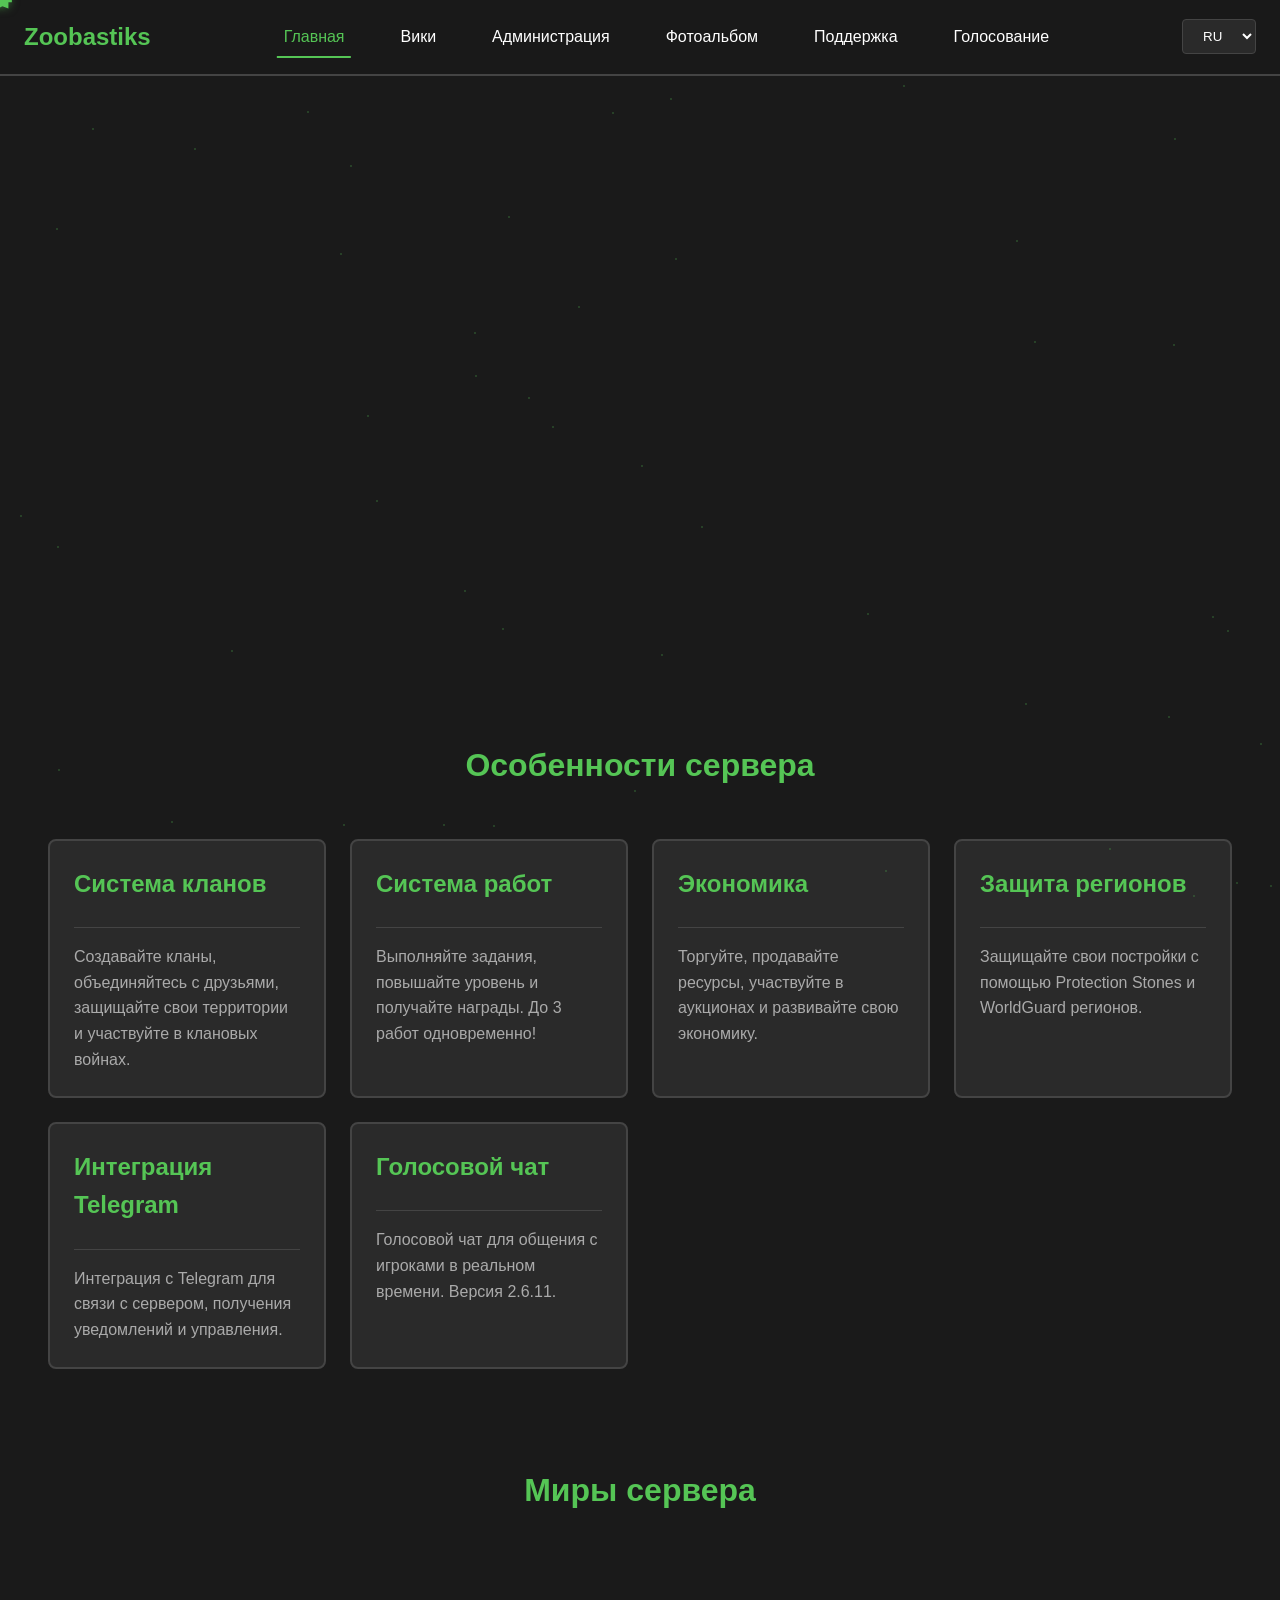
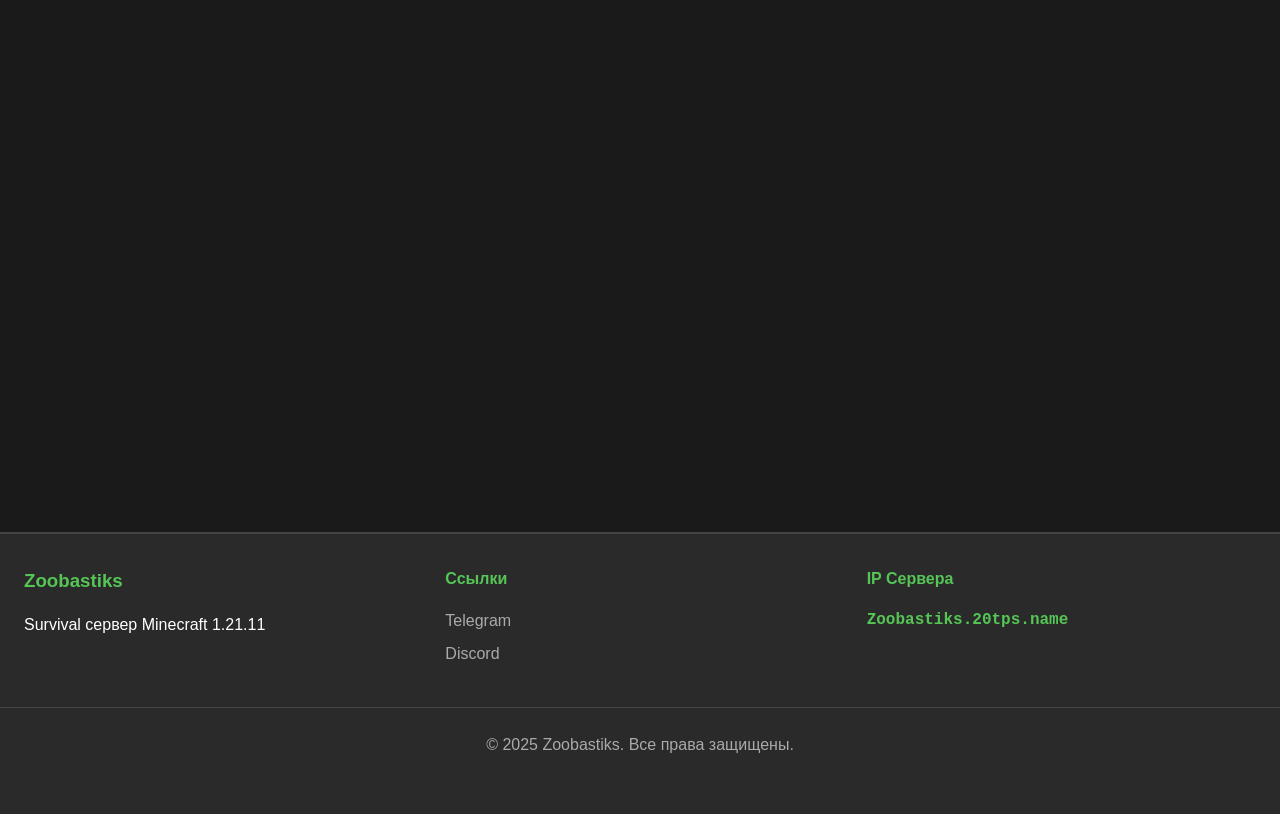
<file: index.html>
<!DOCTYPE html>
<html lang="ru">
<head>
    <meta charset="UTF-8">
    <meta name="viewport" content="width=device-width, initial-scale=1.0">
    <meta name="description" content="Zoobastiks - Minecraft Survival сервер 1.21.11 с уникальными механиками, кланами, работами и множеством плагинов">
    <meta name="keywords" content="zoobastiks, minecraft, сервер, survival, майнкрафт, зубастикс, zoobastiks minecraft, zoobastik, zoob, z, zoobastiks github">
    <meta name="author" content="Zoobastiks">
    <meta name="robots" content="index, follow">
    
    <!-- Open Graph / Facebook -->
    <meta property="og:type" content="website">
    <meta property="og:url" content="https://z-oobastik-s.github.io/Zoobastiks/">
    <meta property="og:title" content="Zoobastiks - Minecraft Сервер">
    <meta property="og:description" content="Survival сервер Minecraft 1.21.11 с уникальными механиками">
    <meta property="og:image" content="https://z-oobastik-s.github.io/Zoobastiks/assets/og-image.jpg">
    
    <!-- Twitter -->
    <meta property="twitter:card" content="summary_large_image">
    <meta property="twitter:url" content="https://z-oobastik-s.github.io/Zoobastiks/">
    <meta property="twitter:title" content="Zoobastiks - Minecraft Сервер">
    <meta property="twitter:description" content="Survival сервер Minecraft 1.21.11 с уникальными механиками">
    <meta property="twitter:image" content="https://z-oobastik-s.github.io/Zoobastiks/assets/og-image.jpg">
    
    <!-- Structured Data -->
    <script type="application/ld+json">
    {
      "@context": "https://schema.org",
      "@type": "GameServer",
      "name": "Zoobastiks",
      "description": "Minecraft Survival сервер 1.21.11",
      "game": "Minecraft",
      "gamePlatform": "Java Edition",
      "operatingSystem": "Paper 1.21.11",
      "applicationCategory": "GameServer",
      "url": "https://z-oobastik-s.github.io/Zoobastiks/",
      "sameAs": [
        "https://t.me/ReZoobastik",
        "https://discord.com/invite/g462MJEm3H"
      ]
    }
    </script>
    
    <title>Zoobastiks - Minecraft Сервер</title>
    <link rel="stylesheet" href="css/core.css">
    <link rel="stylesheet" href="css/theme.css">
    <link rel="stylesheet" href="css/animations.css">
    <script>
        // Pre-load translations BEFORE modules load
        (async function() {
            const lang = localStorage.getItem('lang') || 'ru';
            const basePath = window.location.pathname.includes('/Zoobastiks/') ? '/Zoobastiks' : '';
            const paths = [
                `${basePath}/data/locales/${lang}.json`,
                `./data/locales/${lang}.json`,
                `data/locales/${lang}.json`,
                `/data/locales/${lang}.json`
            ];
            
            for (const path of paths) {
                try {
                    const response = await fetch(path);
                    if (response && response.ok) {
                        window.__TRANSLATIONS__ = await response.json();
                        break;
                    }
                } catch (e) {
                    continue;
                }
            }
            
            // Fallback to empty if all fail
            if (!window.__TRANSLATIONS__) {
                window.__TRANSLATIONS__ = {};
            }
        })();
    </script>
</head>
<body>
    <div id="app">
        <!-- Navigation -->
        <nav id="main-nav" class="nav-container">
            <div class="nav-content">
                <a href="/" class="nav-logo">
                    <span class="logo-text">Zoobastiks</span>
                </a>
                <div class="nav-links">
                    <a href="/" data-page="home" class="nav-link active">Главная</a>
                    <a href="/wiki" data-page="wiki" class="nav-link">Вики</a>
                    <a href="/admin" data-page="admin" class="nav-link">Администрация</a>
                    <a href="/gallery" data-page="gallery" class="nav-link">Фотоальбом</a>
                    <a href="/support" data-page="support" class="nav-link">Поддержка</a>
                    <a href="/vote" data-page="vote" class="nav-link">Голосование</a>
                </div>
                <div class="nav-controls">
                    <select id="lang-selector" class="lang-selector">
                        <option value="ru">RU</option>
                        <option value="en">EN</option>
                        <option value="ua">UA</option>
                    </select>
                    <button id="nav-toggle" class="nav-toggle" aria-label="Toggle navigation">
                        <span></span>
                        <span></span>
                        <span></span>
                    </button>
                </div>
            </div>
        </nav>
        
        <!-- Custom Cursor (Sword) -->
        <div id="custom-cursor" class="custom-cursor">
            <svg viewBox="0 0 24 24" width="24" height="24">
                <path d="M6.92 5.5L18.5 18.08l-1.41 1.41L5.5 6.92 6.92 5.5m9.58 4.5L21 11.92 11.92 21l-1.92-4.5L6.5 15.5 2.5 11.5l4.5-4.5L9.08 2 19.5 10z" fill="currentColor"/>
            </svg>
        </div>
        
        <!-- Main Content -->
        <main id="main-content" class="main-content">
            <!-- Pages will be loaded here dynamically -->
        </main>
        
        <!-- Footer -->
        <footer id="main-footer" class="footer-container">
            <div class="footer-content">
                <div class="footer-section">
                    <h3>Zoobastiks</h3>
                    <p>Survival сервер Minecraft 1.21.11</p>
                </div>
                <div class="footer-section">
                    <h4>Ссылки</h4>
                    <a href="https://t.me/ReZoobastik" target="_blank" rel="noopener noreferrer">Telegram</a>
                    <a href="https://discord.com/invite/g462MJEm3H" target="_blank" rel="noopener noreferrer">Discord</a>
                </div>
                <div class="footer-section">
                    <h4>IP Сервера</h4>
                    <p class="server-ip">Zoobastiks.20tps.name</p>
                </div>
            </div>
            <div class="footer-bottom">
                <p>&copy; 2025 Zoobastiks. Все права защищены.</p>
            </div>
        </footer>
    </div>
    
    <!-- Scripts -->
    <script src="js/core.js" type="module"></script>
    <script src="js/router.js" type="module"></script>
    <script src="js/i18n.js" type="module"></script>
    <script src="js/effects.js" type="module"></script>
</body>
</html>
</file>
<file: css/core.css>
/* Core Styles - Base Reset & Variables */
:root {
    /* Colors - Minecraft-inspired palette */
    --color-primary: #55C555;
    --color-primary-dark: #3A8A3A;
    --color-secondary: #FF6B35;
    --color-accent: #FFD23F;
    --color-background: #1a1a1a;
    --color-surface: #2a2a2a;
    --color-surface-light: #3a3a3a;
    --color-text: #ffffff;
    --color-text-muted: #aaaaaa;
    --color-border: #444444;
    
    /* Spacing */
    --spacing-xs: 0.25rem;
    --spacing-sm: 0.5rem;
    --spacing-md: 1rem;
    --spacing-lg: 1.5rem;
    --spacing-xl: 2rem;
    --spacing-2xl: 3rem;
    
    /* Typography */
    --font-family: 'Segoe UI', Tahoma, Geneva, Verdana, sans-serif;
    --font-family-mono: 'Courier New', monospace;
    --font-size-xs: 0.75rem;
    --font-size-sm: 0.875rem;
    --font-size-base: 1rem;
    --font-size-lg: 1.25rem;
    --font-size-xl: 1.5rem;
    --font-size-2xl: 2rem;
    --font-size-3xl: 3rem;
    
    /* Transitions */
    --transition-fast: 150ms;
    --transition-base: 300ms;
    --transition-slow: 500ms;
    
    /* Shadows */
    --shadow-sm: 0 2px 4px rgba(0, 0, 0, 0.1);
    --shadow-md: 0 4px 6px rgba(0, 0, 0, 0.1);
    --shadow-lg: 0 10px 15px rgba(0, 0, 0, 0.2);
    --shadow-xl: 0 20px 25px rgba(0, 0, 0, 0.3);
    
    /* Z-index layers */
    --z-base: 1;
    --z-nav: 100;
    --z-cursor: 1000;
    --z-modal: 2000;
}

* {
    margin: 0;
    padding: 0;
    box-sizing: border-box;
}

html {
    font-size: 16px;
    scroll-behavior: smooth;
    overflow-x: hidden;
}

body {
    font-family: var(--font-family);
    font-size: var(--font-size-base);
    line-height: 1.6;
    color: var(--color-text);
    background-color: var(--color-background);
    overflow-x: hidden;
    cursor: none; /* Hide default cursor for custom cursor */
    -webkit-font-smoothing: antialiased;
    -moz-osx-font-smoothing: grayscale;
}

/* Custom Cursor (Sword) */
.custom-cursor {
    position: fixed;
    width: 32px;
    height: 32px;
    pointer-events: none;
    z-index: var(--z-cursor);
    transform: translate(-50%, -50%);
    transition: transform var(--transition-fast) ease-out;
    color: var(--color-primary);
    filter: drop-shadow(0 0 4px rgba(85, 197, 85, 0.5));
}

.custom-cursor svg {
    width: 100%;
    height: 100%;
    transform: rotate(-45deg);
}

/* Navigation */
.nav-container {
    position: fixed;
    top: 0;
    left: 0;
    right: 0;
    z-index: var(--z-nav);
    background: rgba(26, 26, 26, 0.95);
    backdrop-filter: blur(10px);
    border-bottom: 2px solid var(--color-border);
    padding: var(--spacing-md) 0;
}

.nav-content {
    max-width: 1400px;
    margin: 0 auto;
    padding: 0 var(--spacing-lg);
    display: flex;
    align-items: center;
    justify-content: space-between;
    gap: var(--spacing-xl);
}

.nav-logo {
    font-size: var(--font-size-xl);
    font-weight: bold;
    color: var(--color-primary);
    text-decoration: none;
    transition: color var(--transition-base);
}

.nav-logo:hover {
    color: var(--color-accent);
}

.nav-links {
    display: flex;
    gap: var(--spacing-lg);
    flex: 1;
    justify-content: center;
}

.nav-link {
    color: var(--color-text);
    text-decoration: none;
    padding: var(--spacing-sm) var(--spacing-md);
    border-radius: 4px;
    transition: all var(--transition-base);
    position: relative;
}

.nav-link::after {
    content: '';
    position: absolute;
    bottom: 0;
    left: 50%;
    transform: translateX(-50%) scaleX(0);
    width: 80%;
    height: 2px;
    background: var(--color-primary);
    transition: transform var(--transition-base);
}

.nav-link:hover,
.nav-link.active {
    color: var(--color-primary);
}

.nav-link.active::after,
.nav-link:hover::after {
    transform: translateX(-50%) scaleX(1);
}

.nav-controls {
    display: flex;
    align-items: center;
    gap: var(--spacing-md);
}

.lang-selector {
    background: var(--color-surface);
    border: 1px solid var(--color-border);
    color: var(--color-text);
    padding: var(--spacing-sm) var(--spacing-md);
    border-radius: 4px;
    cursor: pointer;
    transition: all var(--transition-base);
}

.lang-selector:hover {
    background: var(--color-surface-light);
    border-color: var(--color-primary);
}

.nav-toggle {
    display: none;
    flex-direction: column;
    gap: 4px;
    background: none;
    border: none;
    cursor: pointer;
    padding: var(--spacing-sm);
}

.nav-toggle span {
    width: 24px;
    height: 2px;
    background: var(--color-text);
    transition: all var(--transition-base);
}

/* Main Content */
.main-content {
    margin-top: 80px;
    min-height: calc(100vh - 80px);
    padding: var(--spacing-xl) var(--spacing-lg);
}

/* Footer */
.footer-container {
    background: var(--color-surface);
    border-top: 2px solid var(--color-border);
    padding: var(--spacing-xl) 0;
    margin-top: var(--spacing-2xl);
}

.footer-content {
    max-width: 1400px;
    margin: 0 auto;
    padding: 0 var(--spacing-lg);
    display: grid;
    grid-template-columns: repeat(auto-fit, minmax(250px, 1fr));
    gap: var(--spacing-xl);
}

.footer-section h3,
.footer-section h4 {
    margin-bottom: var(--spacing-md);
    color: var(--color-primary);
}

.footer-section a {
    display: block;
    color: var(--color-text-muted);
    text-decoration: none;
    margin-bottom: var(--spacing-sm);
    transition: color var(--transition-base);
}

.footer-section a:hover {
    color: var(--color-primary);
}

.footer-bottom {
    max-width: 1400px;
    margin: var(--spacing-xl) auto 0;
    padding: var(--spacing-lg);
    text-align: center;
    border-top: 1px solid var(--color-border);
    color: var(--color-text-muted);
}

.server-ip {
    font-family: var(--font-family-mono);
    color: var(--color-primary);
    font-weight: bold;
}

/* Responsive */
@media (max-width: 768px) {
    .nav-links {
        position: fixed;
        top: 70px;
        left: 0;
        right: 0;
        background: var(--color-surface);
        flex-direction: column;
        padding: var(--spacing-lg);
        transform: translateX(-100%);
        transition: transform var(--transition-base);
    }
    
    .nav-links.active {
        transform: translateX(0);
    }
    
    .nav-toggle {
        display: flex;
    }
    
    .main-content {
        padding: var(--spacing-lg) var(--spacing-md);
    }
}

/* Utility Classes */
.container {
    max-width: 1400px;
    margin: 0 auto;
    padding: 0 var(--spacing-lg);
}

.text-center {
    text-align: center;
}

.mt-1 { margin-top: var(--spacing-md); }
.mt-2 { margin-top: var(--spacing-lg); }
.mt-3 { margin-top: var(--spacing-xl); }

.mb-1 { margin-bottom: var(--spacing-md); }
.mb-2 { margin-bottom: var(--spacing-lg); }
.mb-3 { margin-bottom: var(--spacing-xl); }
</file>
<file: css/theme.css>
/* Theme Styles - Minecraft-inspired UI */

/* Buttons */
.btn {
    display: inline-block;
    padding: var(--spacing-md) var(--spacing-xl);
    background: var(--color-primary);
    color: var(--color-text);
    border: 2px solid var(--color-primary-dark);
    border-radius: 4px;
    text-decoration: none;
    font-weight: bold;
    cursor: pointer;
    transition: all var(--transition-base);
    position: relative;
    overflow: hidden;
    text-align: center;
}

.btn::before {
    content: '';
    position: absolute;
    top: 0;
    left: -100%;
    width: 100%;
    height: 100%;
    background: linear-gradient(90deg, transparent, rgba(255, 255, 255, 0.2), transparent);
    transition: left var(--transition-slow);
}

.btn:hover::before {
    left: 100%;
}

.btn:hover {
    background: var(--color-primary-dark);
    transform: translateY(-2px);
    box-shadow: var(--shadow-lg);
}

.btn:active {
    transform: translateY(0);
}

.btn-secondary {
    background: var(--color-secondary);
    border-color: #d4552a;
}

.btn-secondary:hover {
    background: #d4552a;
}

.btn-accent {
    background: var(--color-accent);
    border-color: #ccaa2f;
    color: var(--color-background);
}

.btn-accent:hover {
    background: #ccaa2f;
}

/* Cards */
.card {
    background: var(--color-surface);
    border: 2px solid var(--color-border);
    border-radius: 8px;
    padding: var(--spacing-lg);
    transition: all var(--transition-base);
}

.card:hover {
    border-color: var(--color-primary);
    box-shadow: var(--shadow-md);
    transform: translateY(-4px);
}

.card-header {
    margin-bottom: var(--spacing-md);
    padding-bottom: var(--spacing-md);
    border-bottom: 1px solid var(--color-border);
}

.card-title {
    font-size: var(--font-size-xl);
    color: var(--color-primary);
    margin-bottom: var(--spacing-sm);
}

.card-body {
    color: var(--color-text-muted);
}

/* Grid System */
.grid {
    display: grid;
    gap: var(--spacing-lg);
}

.grid-2 {
    grid-template-columns: repeat(auto-fit, minmax(300px, 1fr));
}

.grid-3 {
    grid-template-columns: repeat(auto-fit, minmax(250px, 1fr));
}

.grid-4 {
    grid-template-columns: repeat(auto-fit, minmax(200px, 1fr));
}

/* Minecraft-style Blocks */
.block {
    position: relative;
    background: var(--color-surface);
    border: 2px solid var(--color-border);
    border-radius: 4px;
    padding: var(--spacing-md);
    transition: all var(--transition-base);
}

.block::before {
    content: '';
    position: absolute;
    top: 0;
    left: 0;
    right: 0;
    height: 2px;
    background: linear-gradient(90deg, transparent, var(--color-primary), transparent);
    opacity: 0;
    transition: opacity var(--transition-base);
}

.block:hover::before {
    opacity: 1;
}

.block:hover {
    border-color: var(--color-primary);
    box-shadow: 0 0 20px rgba(85, 197, 85, 0.3);
}

/* Text Styles */
.heading-1 {
    font-size: var(--font-size-3xl);
    font-weight: bold;
    color: var(--color-primary);
    margin-bottom: var(--spacing-lg);
    text-shadow: 0 0 10px rgba(85, 197, 85, 0.5);
}

.heading-2 {
    font-size: var(--font-size-2xl);
    font-weight: bold;
    color: var(--color-primary);
    margin-bottom: var(--spacing-md);
}

.heading-3 {
    font-size: var(--font-size-xl);
    font-weight: bold;
    color: var(--color-accent);
    margin-bottom: var(--spacing-md);
}

.text-gradient {
    background: linear-gradient(135deg, var(--color-primary), var(--color-accent));
    -webkit-background-clip: text;
    -webkit-text-fill-color: transparent;
    background-clip: text;
}

/* Loading Spinner */
.spinner {
    width: 40px;
    height: 40px;
    border: 4px solid var(--color-border);
    border-top-color: var(--color-primary);
    border-radius: 50%;
    animation: spin 1s linear infinite;
    margin: var(--spacing-xl) auto;
}

@keyframes spin {
    to { transform: rotate(360deg); }
}

/* Badge */
.badge {
    display: inline-block;
    padding: var(--spacing-xs) var(--spacing-sm);
    background: var(--color-primary);
    color: var(--color-text);
    border-radius: 4px;
    font-size: var(--font-size-sm);
    font-weight: bold;
}

/* Input */
.input {
    width: 100%;
    padding: var(--spacing-md);
    background: var(--color-surface);
    border: 2px solid var(--color-border);
    border-radius: 4px;
    color: var(--color-text);
    font-size: var(--font-size-base);
    transition: all var(--transition-base);
}

.input:focus {
    outline: none;
    border-color: var(--color-primary);
    box-shadow: 0 0 0 3px rgba(85, 197, 85, 0.1);
}

/* Section */
.section {
    padding: var(--spacing-2xl) 0;
}

.section-title {
    text-align: center;
    margin-bottom: var(--spacing-2xl);
}

/* Parallax Container */
.parallax-container {
    position: relative;
    overflow: hidden;
    min-height: 400px;
}

.parallax-layer {
    position: absolute;
    top: 0;
    left: 0;
    right: 0;
    bottom: 0;
    will-change: transform;
}

/* Glass Effect */
.glass {
    background: rgba(42, 42, 42, 0.8);
    backdrop-filter: blur(10px);
    border: 1px solid rgba(255, 255, 255, 0.1);
}

/* Pixel Art Style (Optional) */
.pixel {
    image-rendering: pixelated;
    image-rendering: -moz-crisp-edges;
    image-rendering: crisp-edges;
}
</file>
<file: css/animations.css>
/* Animations - Smooth & Performance Optimized */

/* Fade In */
@keyframes fadeIn {
    from {
        opacity: 0;
    }
    to {
        opacity: 1;
    }
}

.fade-in {
    animation: fadeIn var(--transition-base) ease-in;
}

/* Slide In */
@keyframes slideInUp {
    from {
        transform: translateY(30px);
        opacity: 0;
    }
    to {
        transform: translateY(0);
        opacity: 1;
    }
}

.slide-in-up {
    animation: slideInUp var(--transition-base) ease-out;
}

@keyframes slideInDown {
    from {
        transform: translateY(-30px);
        opacity: 0;
    }
    to {
        transform: translateY(0);
        opacity: 1;
    }
}

.slide-in-down {
    animation: slideInDown var(--transition-base) ease-out;
}

@keyframes slideInLeft {
    from {
        transform: translateX(-30px);
        opacity: 0;
    }
    to {
        transform: translateX(0);
        opacity: 1;
    }
}

.slide-in-left {
    animation: slideInLeft var(--transition-base) ease-out;
}

@keyframes slideInRight {
    from {
        transform: translateX(30px);
        opacity: 0;
    }
    to {
        transform: translateX(0);
        opacity: 1;
    }
}

.slide-in-right {
    animation: slideInRight var(--transition-base) ease-out;
}

/* Scale */
@keyframes scaleIn {
    from {
        transform: scale(0.9);
        opacity: 0;
    }
    to {
        transform: scale(1);
        opacity: 1;
    }
}

.scale-in {
    animation: scaleIn var(--transition-base) ease-out;
}

/* Pulse */
@keyframes pulse {
    0%, 100% {
        opacity: 1;
    }
    50% {
        opacity: 0.5;
    }
}

.pulse {
    animation: pulse 2s ease-in-out infinite;
}

/* Glow */
@keyframes glow {
    0%, 100% {
        box-shadow: 0 0 5px var(--color-primary);
    }
    50% {
        box-shadow: 0 0 20px var(--color-primary), 0 0 30px var(--color-primary);
    }
}

.glow {
    animation: glow 2s ease-in-out infinite;
}

/* Shake */
@keyframes shake {
    0%, 100% { transform: translateX(0); }
    10%, 30%, 50%, 70%, 90% { transform: translateX(-5px); }
    20%, 40%, 60%, 80% { transform: translateX(5px); }
}

.shake {
    animation: shake 0.5s ease-in-out;
}

/* Rotate */
@keyframes rotate {
    from {
        transform: rotate(0deg);
    }
    to {
        transform: rotate(360deg);
    }
}

.rotate {
    animation: rotate 2s linear infinite;
}

/* Float */
@keyframes float {
    0%, 100% {
        transform: translateY(0);
    }
    50% {
        transform: translateY(-10px);
    }
}

.float {
    animation: float 3s ease-in-out infinite;
}

/* Page Transition */
@keyframes pageTransition {
    from {
        opacity: 0;
        transform: translateY(20px);
    }
    to {
        opacity: 1;
        transform: translateY(0);
    }
}

.page-transition {
    animation: pageTransition var(--transition-base) ease-out;
}

/* Stagger Animation (for lists) */
.stagger-item {
    opacity: 0;
    transform: translateY(20px);
    animation: fadeInUp 0.6s ease-out forwards;
}

@keyframes fadeInUp {
    to {
        opacity: 1;
        transform: translateY(0);
    }
}

.stagger-item:nth-child(1) { animation-delay: 0.1s; }
.stagger-item:nth-child(2) { animation-delay: 0.2s; }
.stagger-item:nth-child(3) { animation-delay: 0.3s; }
.stagger-item:nth-child(4) { animation-delay: 0.4s; }
.stagger-item:nth-child(5) { animation-delay: 0.5s; }
.stagger-item:nth-child(6) { animation-delay: 0.6s; }

/* Hover Effects */
.hover-lift {
    transition: transform var(--transition-base);
}

.hover-lift:hover {
    transform: translateY(-5px);
}

.hover-glow {
    transition: box-shadow var(--transition-base);
}

.hover-glow:hover {
    box-shadow: 0 0 20px var(--color-primary);
}

/* Loading States */
.skeleton {
    background: linear-gradient(
        90deg,
        var(--color-surface) 0%,
        var(--color-surface-light) 50%,
        var(--color-surface) 100%
    );
    background-size: 200% 100%;
    animation: loading 1.5s ease-in-out infinite;
    border-radius: 4px;
}

@keyframes loading {
    0% {
        background-position: 200% 0;
    }
    100% {
        background-position: -200% 0;
    }
}

/* Intersection Observer Animations */
.observe-fade {
    opacity: 0;
    transform: translateY(30px);
    transition: opacity 0.6s ease-out, transform 0.6s ease-out;
}

.observe-fade.visible {
    opacity: 1;
    transform: translateY(0);
}

.observe-scale {
    opacity: 0;
    transform: scale(0.9);
    transition: opacity 0.6s ease-out, transform 0.6s ease-out;
}

.observe-scale.visible {
    opacity: 1;
    transform: scale(1);
}

/* Performance Optimizations */
.will-change-transform {
    will-change: transform;
}

.will-change-opacity {
    will-change: opacity;
}

/* Reduce Motion */
@media (prefers-reduced-motion: reduce) {
    *,
    *::before,
    *::after {
        animation-duration: 0.01ms !important;
        animation-iteration-count: 1 !important;
        transition-duration: 0.01ms !important;
    }
}
</file>
